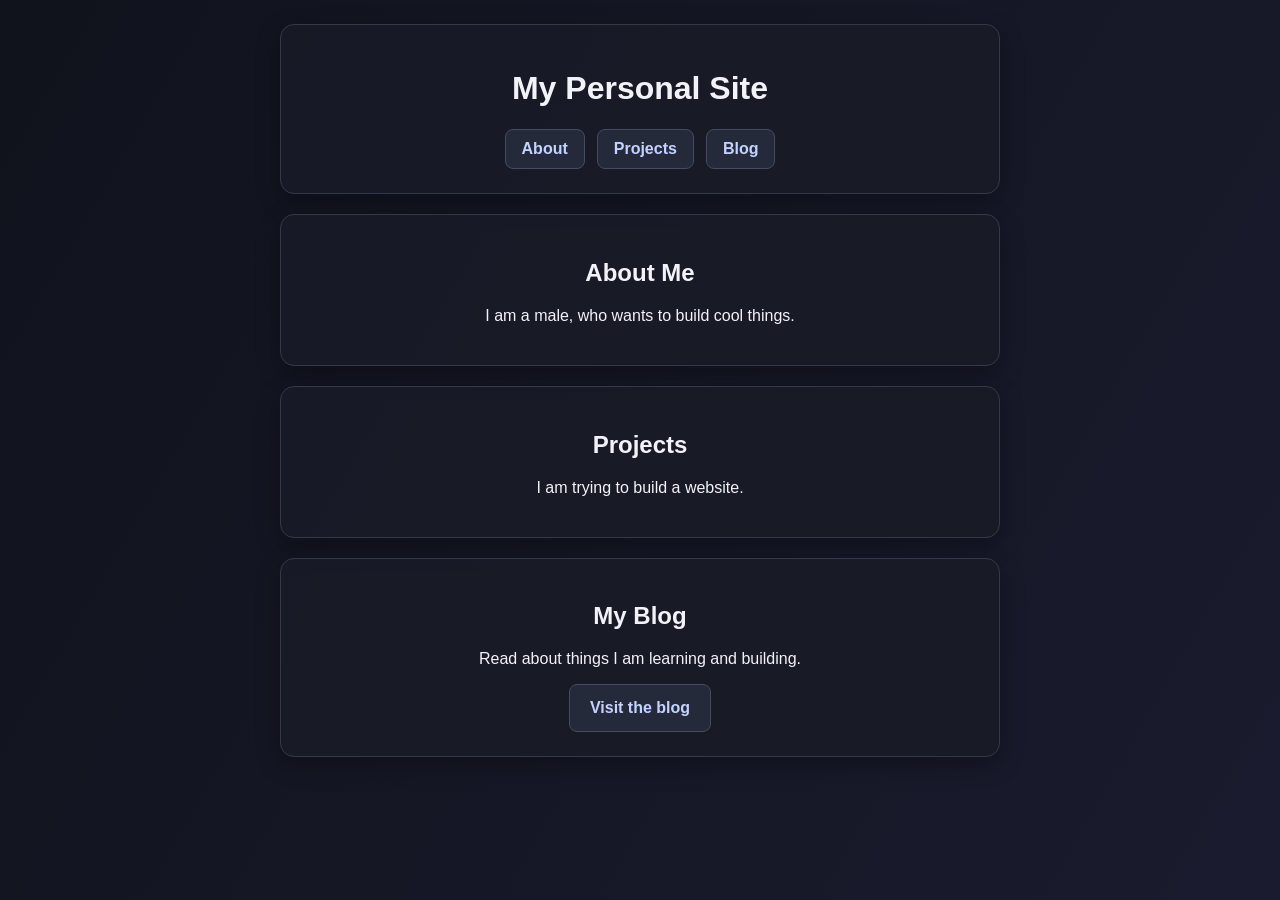
<file: index.html>
<!DOCTYPE html>
<html lang="en">
<head>
    <meta charset="UTF-8">
    <meta name="viewport" content="width=device-width, initial-scale=1.0">
    <title>SIGs</title>
    <link rel="stylesheet" href="styles.css">
</head>
<body>
<header>
  <h1>My Personal Site</h1>
  <nav>
    <a href="#about">About</a>
    <a href="#projects">Projects</a>
    <a href="blog.html">Blog</a>
  </nav>
</header>
<section id="about">
  <h2>About Me</h2>
  <p>I am a male, who wants to build cool things.</p>
</section>

<section id="projects">
  <h2>Projects</h2>
  <p>I am trying to build a website.</p>
</section>

<section id="blog">
  <h2>My Blog</h2>
  <p>Read about things I am learning and building.</p>
  <a class="card-link" href="blog.html">Visit the blog</a>
</section>
</body>
</html>
</file>
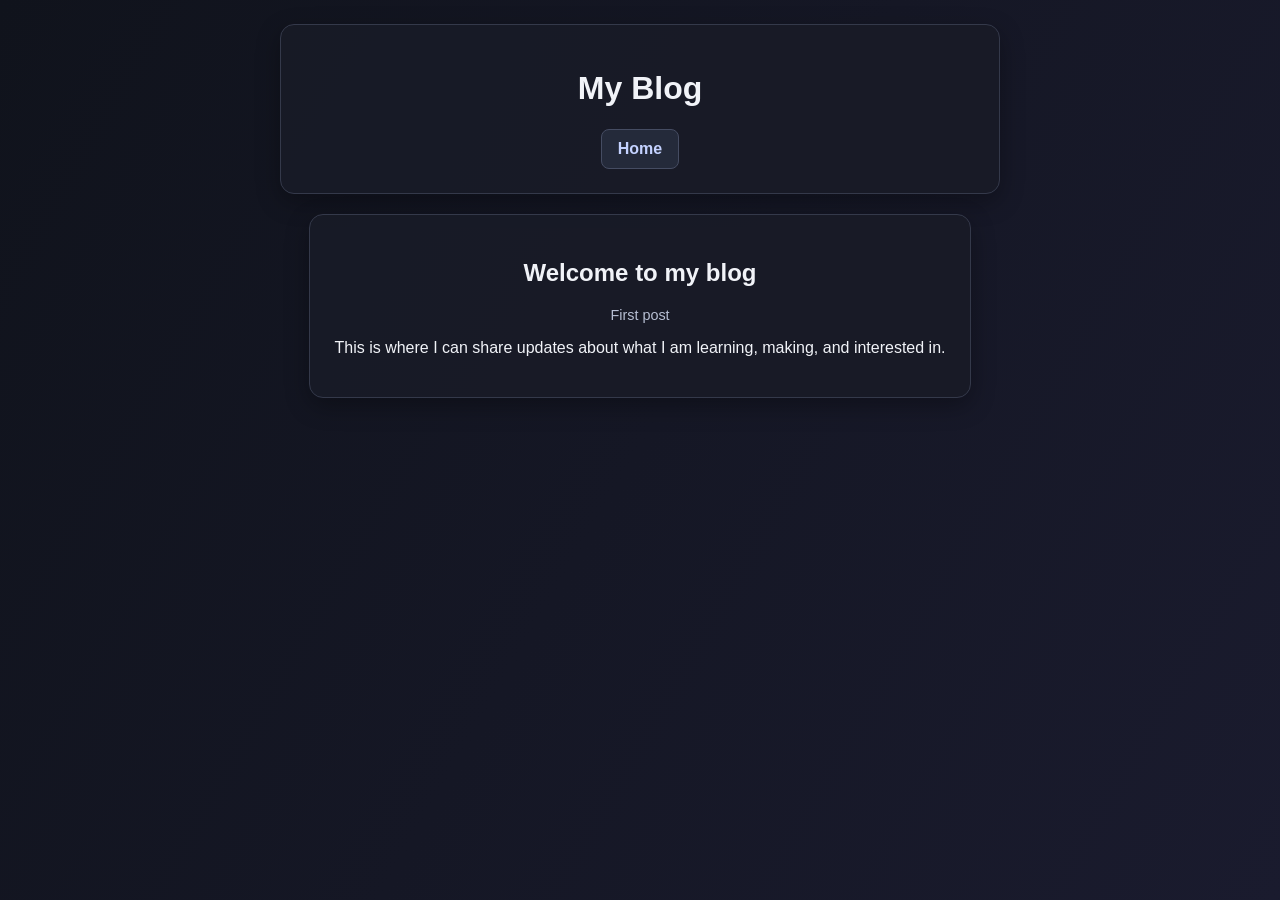
<file: blog.html>
<!DOCTYPE html>
<html lang="en">
<head>
    <meta charset="UTF-8">
    <meta name="viewport" content="width=device-width, initial-scale=1.0">
    <title>Blog | My Personal Site</title>
    <link rel="stylesheet" href="styles.css">
</head>
<body>
<header>
  <h1>My Blog</h1>
  <nav>
    <a href="index.html">Home</a>
  </nav>
</header>
<main>
  <article>
    <h2>Welcome to my blog</h2>
    <p class="post-date">First post</p>
    <p>This is where I can share updates about what I am learning, making, and interested in.</p>
  </article>
</main>
</body>
</html>
</file>
<file: styles.css>
/* Set the page-wide theme and layout */
body {
    font-family: Arial, sans-serif;
    text-align: center;
    background: linear-gradient(120deg, #10131c, #1a1b2e, #171f2a, #10131c);
    background-size: 300% 300%;
    animation: background-shift 18s ease-in-out infinite;
    color: #f1f3f8;
    margin: 0;
    min-height: 100vh;
    padding: 24px;
    box-sizing: border-box;
    display: grid;
    align-content: start;
    justify-items: center;
    gap: 20px;
}

header,
section,
article {
    width: min(100%, 720px);
    box-sizing: border-box;
    padding: 24px;
    border: 1px solid #34394a;
    border-radius: 14px;
    background: rgba(24, 27, 39, 0.92);
    box-shadow: 0 8px 24px rgba(0, 0, 0, 0.3);
}

nav {
    display: flex;
    justify-content: center;
    flex-wrap: wrap;
    gap: 12px;
}

nav a {
    display: inline-block;
    padding: 10px 16px;
    border: 1px solid #454c62;
    border-radius: 8px;
    background: #242a3a;
    color: #c4d2ff;
    font-weight: bold;
    text-decoration: none;
}

nav a:hover {
    background: #303950;
    color: #ffffff;
}

.card-link {
    display: inline-block;
    padding: 14px 20px;
    border: 1px solid #454c62;
    border-radius: 8px;
    background: #242a3a;
    color: #c4d2ff;
    font-weight: bold;
    text-decoration: none;
}

.card-link:hover {
    background: #303950;
    color: #ffffff;
}

main {
    display: grid;
    justify-items: center;
    gap: 20px;
}

.post-date {
    color: #b7bfd3;
    font-size: 0.9rem;
}

@keyframes background-shift {
    0%, 100% {
        background-position: 0% 50%;
    }
    50% {
        background-position: 100% 50%;
    }
}

@media (prefers-reduced-motion: reduce) {
    body {
        animation: none;
        background-position: 50% 50%;
    }
}
</file>
